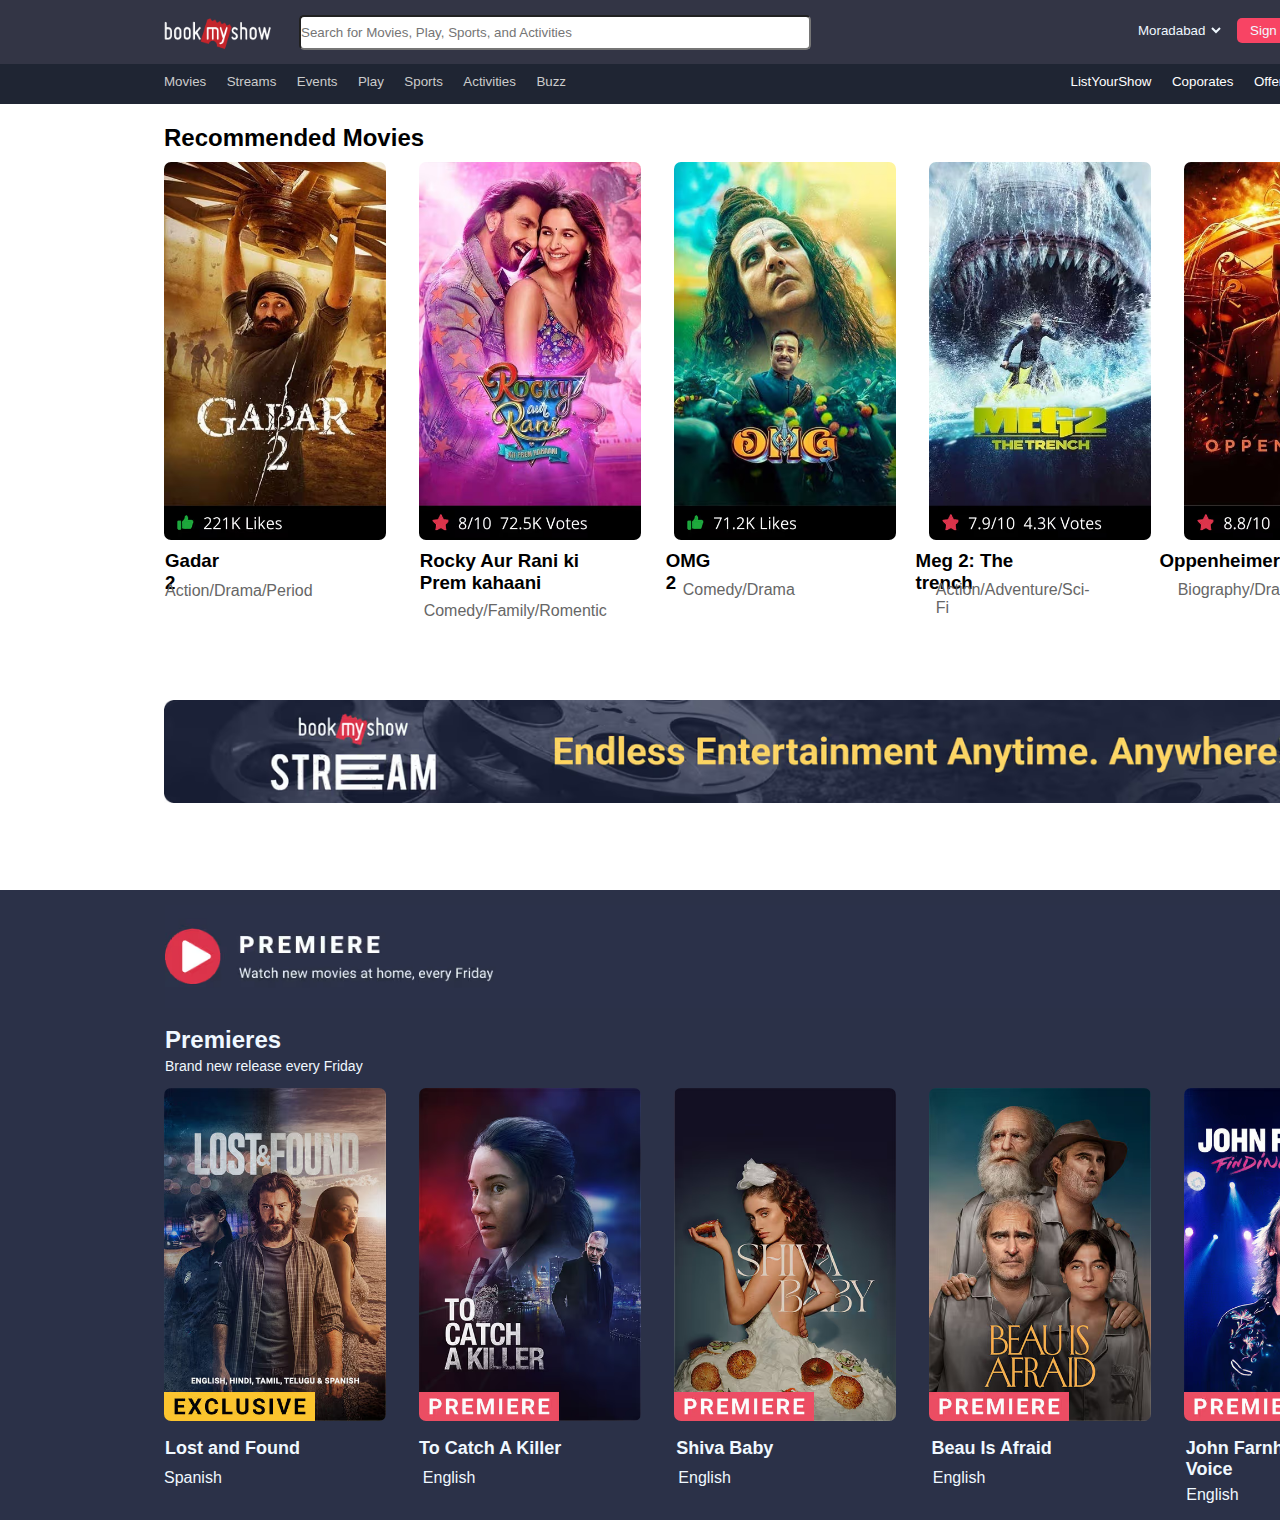
<file: BookMyshow Clone/index.html>
<!DOCTYPE html>
<html lang="en">
<head>
    <meta charset="UTF-8">
    <meta name="viewport" content="width=device-width, initial-scale=1.0">
    <title>bookmyshow</title>
    <link rel="stylesheet" href="bookmyshow.css">
    <link rel="stylesheet" href="https://cdnjs.cloudflare.com/ajax/libs/font-awesome/6.4.2/css/all.min.css" integrity="sha512-z3gLpd7yknf1YoNbCzqRKc4qyor8gaKU1qmn+CShxbuBusANI9QpRohGBreCFkKxLhei6S9CQXFEbbKuqLg0DA==" crossorigin="anonymous" referrerpolicy="no-referrer" />
    
</head>
<body>
  <header class="head">
    <div class="navbar">
      <div class="logo">
        <img class="logo-img"src="Screenshot 2023-08-05 233951.png"/>
      </div>
      <div class="search">
        <input class="search-box" type="search" placeholder="Search for Movies, Play, Sports, and Activities">
        
      </div>
      <div class="selector">
        <select class="selector-op"><option>Moradabad</option></select>
      </div>
      <div class="button">
        <button class="butt">Sign in</button>
      </div>
      <div class="menu">
        <button class="menubutt"><i class="fa-solid fa-bars fa-2xl"></i></button>
      </div>
    </div>
  </header>
  <div class="main">
    
      <button id="mainbutt1">Movies</button>
      <button id="mainbutt2">Streams</button>
      <button id="mainbutt2">Events</button>
      <button id="mainbutt2">Play</button>
      <button id="mainbutt2">Sports</button>
      <button id="mainbutt2">Activities</button>
      <button id="mainbutt2">Buzz</button>
      <button id="mainbutt3">ListYourShow</button>
      <button id="mainbutt4">Coporates</button>
      <button id="mainbutt4">Offers</button>
      <button id="mainbutt4">GiftCard</button>  
  </div>
  <div class="content">
    <h2 class="hd1">Recommended Movies</h2>
  </div>
  <div class="image">
    <ul><img id="img1"src="et00338629-wdcfykqgdc-portrait.avif"/></ul>
    <ul><img id="img2"src="et00312549-evehmvnrtp-portrait.avif"/></ul>
    <ul><img id="img2"src="et00361712-mhswntmdpt-portrait.avif"/></ul>
    <ul><img id="img2"src="et00358316-eudhzatstg-portrait.avif"/></ul>
    <ul><img id="img2"src="et00347867-zklzrdqjwu-portrait.avif"/></ul>
  </div>  
  <div class="names">
    <h3 id="nm1">Gadar 2</h3>
    <h3 id="nm2">Rocky Aur Rani ki Prem kahaani</h3>
    <h3 id="nm3">OMG 2</h3>
    <h3 id="nm4">Meg 2: The trench</h3>
    <h3 id="nm5">Oppenheimer</h3>
  </div>
  <div class="subnm">
    <p class="subnm1">Action/Drama/Period</p>
    <p class="subnm2">Comedy/Family/Romentic</p>
    <p class="subnm3">Comedy/Drama</p>
    <p class="subnm4">Action/Adventure/Sci-Fi</p>
    <p class="subnm5">Biography/Drama/Historical</p>
  </div>
  <div class="picbox">
    <img class="picbb"src="stream-leadin-web-collection-202210241242.avif" width="1240",height="103"/>
  </div>
  <div class="pre">
    <img id="preimg"src="premiere-banner-web-collection-202208191200.avif"/>
    <p id="p1">Premieres</p>
    <p id="p2">Brand new release every Friday</p>
    <div class="imgs">
      <img id="imgs1"src="111t00363558-sjdzlrjlfw-portrait.avif" />
      
      <img id="imgs2"src="2220356927-sepexjaqzw-portrait.avif" />
      <img id="imgs2" src="3330365198-wxlaabnbdm-portrait.avif" />
      <img id="imgs2"src="4440356926-clfhrvlchz-portrait.avif" />
      <img id="imgs2"src="555365339-zxuhfuydst-portrait.avif" />
    </div>
    <div class="text">
      <p id="text1">Lost and Found</p>
      <p id="text2">To Catch A Killer</p>
      <p id="text3">Shiva Baby</p>
      <p id="text4">Beau Is Afraid</p>
      <p id="text5">John Farnham: Findind the Voice</p>
    </div>
    <div class="mintext">
      <p id="min1">Spanish</p>
      <p id="min2">English</p>
      <p id="min3">English</p>
      <p id="min4">English</p>
      <p id="min5">English</p>
    </div>
  </div>
  
</body>
</html>
</file>
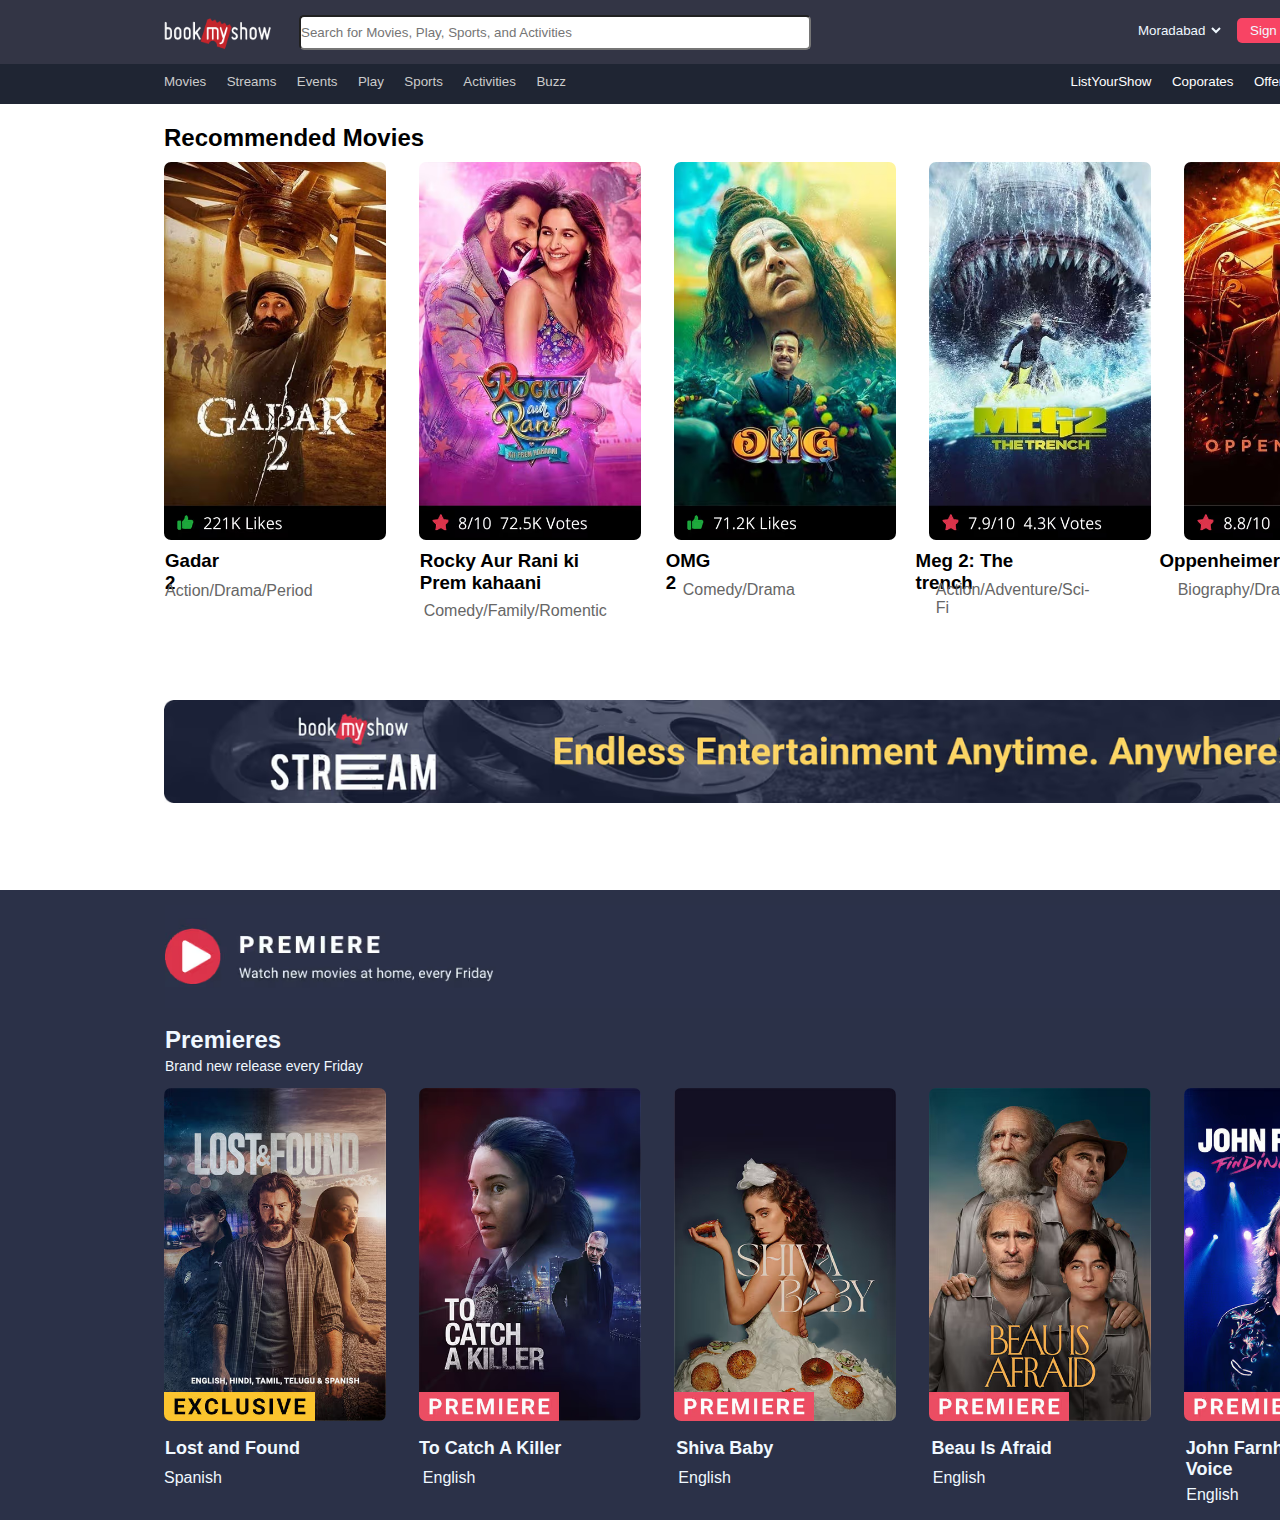
<file: BookMyshow Clone/bms clone.html>
<!DOCTYPE html>
<html lang="en">
<head>
    <meta charset="UTF-8">
    <meta name="viewport" content="width=device-width, initial-scale=1.0">
    <title>bookmyshow</title>
    <link rel="stylesheet" href="bookmyshow.css">
    <link rel="stylesheet" href="https://cdnjs.cloudflare.com/ajax/libs/font-awesome/6.4.2/css/all.min.css" integrity="sha512-z3gLpd7yknf1YoNbCzqRKc4qyor8gaKU1qmn+CShxbuBusANI9QpRohGBreCFkKxLhei6S9CQXFEbbKuqLg0DA==" crossorigin="anonymous" referrerpolicy="no-referrer" />
    
</head>
<body>
  <header class="head">
    <div class="navbar">
      <div class="logo">
        <img class="logo-img"src="Screenshot 2023-08-05 233951.png"/>
      </div>
      <div class="search">
        <input class="search-box" type="search" placeholder="Search for Movies, Play, Sports, and Activities">
        
      </div>
      <div class="selector">
        <select class="selector-op"><option>Moradabad</option></select>
      </div>
      <div class="button">
        <button class="butt">Sign in</button>
      </div>
      <div class="menu">
        <button class="menubutt"><i class="fa-solid fa-bars fa-2xl"></i></button>
      </div>
    </div>
  </header>
  <div class="main">
    
      <button id="mainbutt1">Movies</button>
      <button id="mainbutt2">Streams</button>
      <button id="mainbutt2">Events</button>
      <button id="mainbutt2">Play</button>
      <button id="mainbutt2">Sports</button>
      <button id="mainbutt2">Activities</button>
      <button id="mainbutt2">Buzz</button>
      <button id="mainbutt3">ListYourShow</button>
      <button id="mainbutt4">Coporates</button>
      <button id="mainbutt4">Offers</button>
      <button id="mainbutt4">GiftCard</button>  
  </div>
  <div class="content">
    <h2 class="hd1">Recommended Movies</h2>
  </div>
  <div class="image">
    <ul><img id="img1"src="et00338629-wdcfykqgdc-portrait.avif"/></ul>
    <ul><img id="img2"src="et00312549-evehmvnrtp-portrait.avif"/></ul>
    <ul><img id="img2"src="et00361712-mhswntmdpt-portrait.avif"/></ul>
    <ul><img id="img2"src="et00358316-eudhzatstg-portrait.avif"/></ul>
    <ul><img id="img2"src="et00347867-zklzrdqjwu-portrait.avif"/></ul>
  </div>  
  <div class="names">
    <h3 id="nm1">Gadar 2</h3>
    <h3 id="nm2">Rocky Aur Rani ki Prem kahaani</h3>
    <h3 id="nm3">OMG 2</h3>
    <h3 id="nm4">Meg 2: The trench</h3>
    <h3 id="nm5">Oppenheimer</h3>
  </div>
  <div class="subnm">
    <p class="subnm1">Action/Drama/Period</p>
    <p class="subnm2">Comedy/Family/Romentic</p>
    <p class="subnm3">Comedy/Drama</p>
    <p class="subnm4">Action/Adventure/Sci-Fi</p>
    <p class="subnm5">Biography/Drama/Historical</p>
  </div>
  <div class="picbox">
    <img class="picbb"src="stream-leadin-web-collection-202210241242.avif" width="1240",height="103"/>
  </div>
  <div class="pre">
    <img id="preimg"src="premiere-banner-web-collection-202208191200.avif"/>
    <p id="p1">Premieres</p>
    <p id="p2">Brand new release every Friday</p>
    <div class="imgs">
      <img id="imgs1"src="111t00363558-sjdzlrjlfw-portrait.avif" />
      
      <img id="imgs2"src="2220356927-sepexjaqzw-portrait.avif" />
      <img id="imgs2" src="3330365198-wxlaabnbdm-portrait.avif" />
      <img id="imgs2"src="4440356926-clfhrvlchz-portrait.avif" />
      <img id="imgs2"src="555365339-zxuhfuydst-portrait.avif" />
    </div>
    <div class="text">
      <p id="text1">Lost and Found</p>
      <p id="text2">To Catch A Killer</p>
      <p id="text3">Shiva Baby</p>
      <p id="text4">Beau Is Afraid</p>
      <p id="text5">John Farnham: Findind the Voice</p>
    </div>
    <div class="mintext">
      <p id="min1">Spanish</p>
      <p id="min2">English</p>
      <p id="min3">English</p>
      <p id="min4">English</p>
      <p id="min5">English</p>
    </div>
  </div>
  
</body>
</html>
</file>
<file: BookMyshow Clone/bookmyshow.css>
*{padding: 0px; margin: 0px; font-family: Arial, Helvetica, sans-serif;}
.head{
    background-color:rgba(51,53,69);
    height:64px;
}
.navbar{display: flex;}
.logo{padding-left: 152px;
    width: 134px;
    padding-right: 20px;
}
.logo-img{
    height: 36.2px;
    width: 127px;
    padding-top: 15px;
    
}
.search{padding-top: 15px;}

.search-box{height: 35px;
    width: 512px;
    border-radius: 5px;
}
.selector{height: 33.2px;
    width: 115px;
    padding-top: 15px;
    padding-left: 300px;
    margin-left: 23px;
}
.selector-op{background-color: rgba(0, 0, 255, 0);
    color: aliceblue;
    border-width: 0px;
    width: 90px;
    height: 30px;
}
.button{padding-top: 18px;
    margin-left: 13px;
}
.butt{height: 25px;
    width: 67px;
    background-color:rgb(248, 68, 100);
    border-width: 0px;
    border-radius: 5px;
    color: aliceblue;
}
.menubutt{background-color: rgba(0, 0, 0, 0);
    color: aliceblue;border-width: 0px ;
}
.menu{margin-left: 50px;
margin-top: 21px;}


.main{width: 1519px;
    background-color:rgb(31, 37, 51);
    height: 40px;
}
#mainbutt2{background-color: rgba(255, 235, 205, 0);
    color: rgb(204, 204, 204);
    margin-top: 10px;
    margin-left: 16px;
    border-width: 0px;
}
#mainbutt1{margin-left: 164px;
    background-color: rgba(255, 235, 205, 0);
    color:rgb(204, 204, 204);
    border-width: 0px;
}
#mainbutt3{margin-left: 500px;
    background-color: rgba(255, 235, 205, 0);
    color: rgb(255, 255, 255);
    border-width: 0px;}
#mainbutt4{background-color: rgba(255, 235, 205, 0);
    color: rgb(255, 255, 255);
    margin-top: 10px;
    margin-left: 16px;
    border-width: 0px;}
.hd1{margin-left: 164px;
    margin-top: 20px;font-family: Arial, Helvetica, sans-serif;
}
.image{
    display: flex;
}
#img1{margin-left:164px ;
    height: 378px;
    width: 222px;
    margin-top: 10px;
    border-radius: 7px;
}
#img2{margin-left:33px ;
    height: 378px;
    width: 222px;
    margin-top: 10px;
    border-radius: 7px;}
.names{display: flex;
}
#nm1{margin-left: 165px;
    margin-top: 6px;
    font-family: Arial, Helvetica, sans-serif;
}
#nm2{margin-top: 6px;
    margin-left: 189px;
    width: 208px;font-family: Arial, Helvetica, sans-serif;
}
#nm3{margin-top: 6px;
    margin-left: 50px;font-family: Arial, Helvetica, sans-serif;
}
#nm4{margin-top: 6px;
    margin-left: 193px;font-family: Arial, Helvetica, sans-serif;
}
#nm5{margin-top: 6px;
    margin-left: 93px;font-family: Arial, Helvetica, sans-serif;
}
.subnm{display: flex;padding-left: 165px;}
.subnm1{margin-top: -12px;font-weight:normal;color: rgb(102, 102, 102);}
.subnm2{margin-top: 8px;font-weight:normal;color: rgb(102, 102, 102);padding-left: 111px;}
.subnm3{margin-top: -13px;font-weight:normal;color: rgb(102, 102, 102);padding-left: 76px;}
.subnm4{margin-top: -13px;font-weight:normal;color: rgb(102, 102, 102);padding-left: 141px;}
.subnm5{margin-top: -13px;font-weight:normal;color: rgb(102, 102, 102);padding-left: 88px;}
.picbox{}
.picbb{
    margin-top: 80px;
    margin-left: 164px;
}
.pre{background-color: rgb(43, 49, 72); height: 630px; width: 1519px;
    margin-top: 83px;
}
#preimg{margin-left:165px;margin-top: 15px;height: 103px; width: 1240px;}
#p1{margin-left: 165px;margin-top: 14px;color: aliceblue;font-size: 24px ;font-weight: bold;}
#p2{margin-left: 165px;color: aliceblue;margin-top: 4px;font-size: 14px;}
.imgs{display: flex;}
#imgs1{margin-left: 164px; height:333px; width: 222px; margin-top: 14px; border-radius: 7px;}
#imgs2{margin-left: 33px;height:333px; width: 222px; margin-top: 14px; border-radius: 7px;}
#text1{margin-left: 165px; margin-top: 17px;color: aliceblue;font-weight:bold; font-size: 18px;}
.text{display: flex;}
#text2{margin-left: 119px; margin-top: 17px;color: aliceblue;font-weight:bold; font-size: 18px;}
#text3{margin-left: 115px; margin-top: 17px;color: aliceblue;font-weight:bold; font-size: 18px;}
#text4{margin-left: 158px; margin-top: 17px;color: aliceblue;font-weight:bold; font-size: 18px;}
#text5{margin-left: 134px; margin-top: 17px;color: aliceblue;font-weight:bold; font-size: 18px; width: 238px;}
.mintext{display:flex;}
#min1{padding-left: 164px;color: aliceblue;font-weight:normal; font-size: 16px;margin-top: -11px;}
#min2{padding-left: 201px;color: aliceblue;font-weight:normal; font-size: 16px;margin-top: -11px;}
#min3{padding-left: 203px;color: aliceblue;font-weight:normal; font-size: 16px;margin-top: -11px;}
#min4{padding-left: 202px;color: aliceblue;font-weight:normal; font-size: 16px;margin-top: -11px;}
#min5{padding-left: 201px;color: aliceblue;font-weight:normal; font-size: 16px;margin-top: 6px;}
</file>
